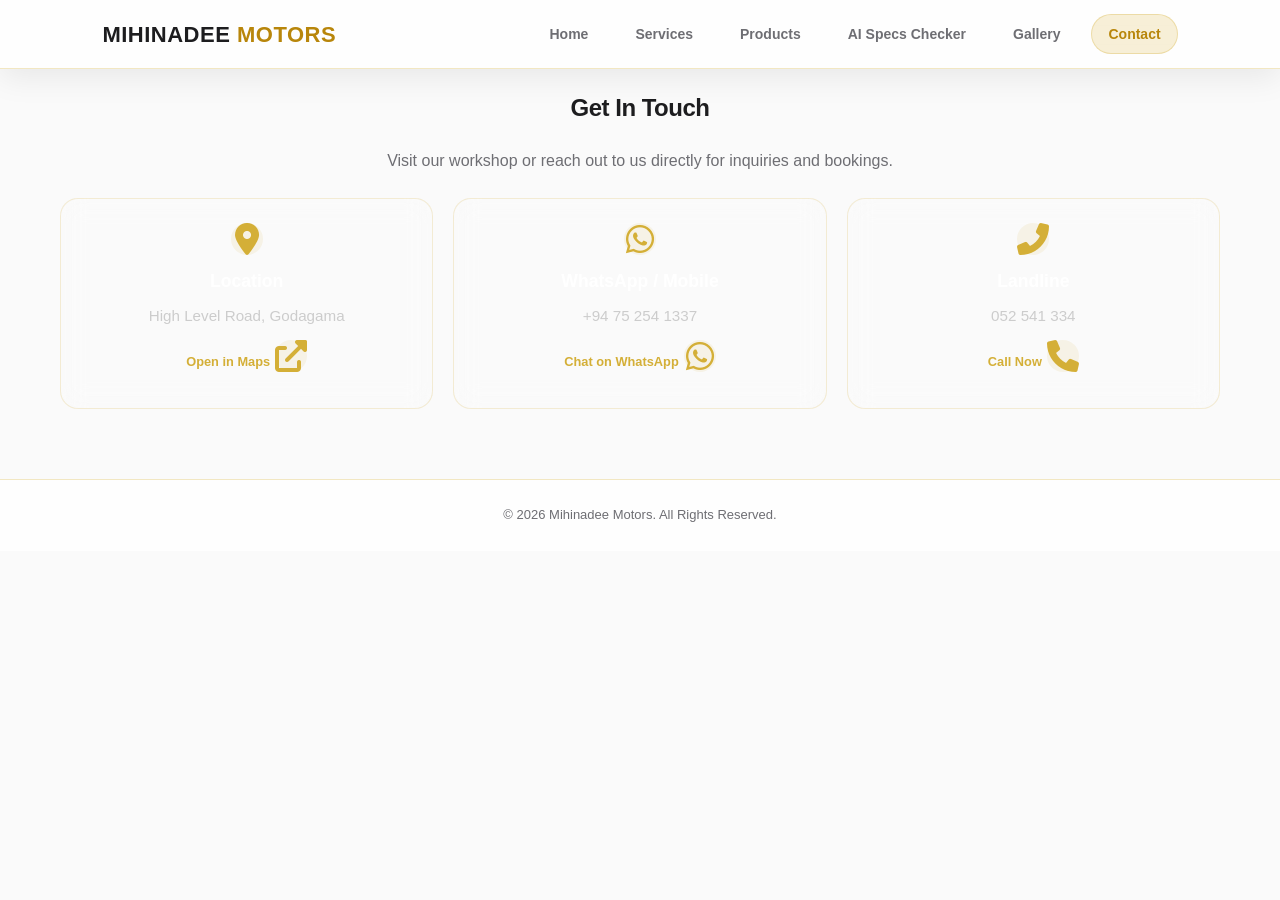
<file: contact.html>
<!DOCTYPE html>
<html lang="en">
<head>
    <meta charset="UTF-8">
    <meta name="viewport" content="width=device-width, initial-scale=1.0">
    <title>Mihinadee Motors | Contact Us</title>
    <link rel="stylesheet" href="style.css">
    <link rel="stylesheet" href="https://cdnjs.cloudflare.com/ajax/libs/font-awesome/6.0.0/css/all.min.css">
    <style>
        .contact-grid {
            display: grid;
            grid-template-columns: repeat(auto-fit, minmax(280px, 1fr));
            gap: 20px;
            margin-top: 25px;
        }

        .contact-card {
            background: rgba(255, 255, 255, 0.03);
            border: 1px solid rgba(212, 175, 55, 0.2);
            border-radius: 18px;
            padding: 24px;
            backdrop-filter: blur(12px);
            -webkit-backdrop-filter: blur(12px);
            text-align: center;
            transition: all 0.3s ease;
            text-decoration: none;
            display: flex;
            flex-direction: column;
            align-items: center;
            justify-content: center;
            color: inherit;
            cursor: pointer;
        }

        .contact-card:hover {
            border-color: #d4af37;
            transform: translateY(-4px);
            box-shadow: 0 10px 25px rgba(212, 175, 55, 0.15);
        }

        .contact-card i {
            font-size: 32px;
            color: #d4af37;
            margin-bottom: 12px;
            background: rgba(212, 175, 55, 0.1);
            padding: 16px;
            border-radius: 50%;
            width: 32px;
            height: 32px;
            display: flex;
            align-items: center;
            justify-content: center;
        }

        .contact-card h3 {
            color: #ffffff;
            margin-bottom: 8px;
            font-size: 1.1rem;
        }

        .contact-card p {
            color: #cccccc;
            margin: 0;
            font-size: 0.95rem;
        }

        .contact-card span.action-btn {
            margin-top: 12px;
            font-size: 0.8rem;
            color: #d4af37;
            font-weight: bold;
            display: inline-flex;
            align-items: center;
            gap: 5px;
        }
    </style>
</head>
<body>

    <header>
        <div class="logo">MIHINADEE <span>MOTORS</span></div>
        <button class="menu-toggle" onclick="toggleMenu()" aria-label="Toggle Navigation">☰</button>
        <nav id="nav-menu">
            <a href="index.html">Home</a>
            <a href="services.html">Services</a>
            <a href="products.html">Products</a>
            <a href="vehicle-checker.html">AI Specs Checker</a>
            <a href="gallery.html">Gallery</a>
            <a href="contact.html" class="active">Contact</a>
        </nav>
    </header>

    <main class="container">
        <section class="contact-section">
            <div class="section-header-wrap">
                <h2 class="section-title">Get In Touch</h2>
                <p style="color: var(--text-muted); margin-top: 5px;">Visit our workshop or reach out to us directly for inquiries and bookings.</p>
            </div>

            <div class="contact-grid">
                <!-- Location Card (Opens Exact Google Maps Link) -->
                <a href="https://www.google.com/maps/place/Mihinadee+Motors/@6.8533412,80.0393479,17z/data=!3m1!4b1!4m6!3m5!1s0x3ae2524ec1d03a27:0x574a3b39f9e1a7d8!8m2!3d6.8533412!4d80.0393479!16s%2Fg%2F11bzwpl_86" target="_blank" class="contact-card">
                    <i class="fas fa-map-marker-alt"></i>
                    <h3>Location</h3>
                    <p>High Level Road, Godagama</p>
                    <span class="action-btn">Open in Maps <i class="fas fa-external-link-alt"></i></span>
                </a>

                <!-- WhatsApp / Mobile Card -->
                <a href="https://api.whatsapp.com/send/?phone=94752541337&text=Hi%2C%20I%20have%20an%20inquiry%20about%20Mihinadee%20Motors" target="_blank" class="contact-card">
                    <i class="fab fa-whatsapp"></i>
                    <h3>WhatsApp / Mobile</h3>
                    <p>+94 75 254 1337</p>
                    <span class="action-btn">Chat on WhatsApp <i class="fab fa-whatsapp"></i></span>
                </a>

                <!-- Direct Phone Call Card -->
                <a href="tel:052541334" class="contact-card">
                    <i class="fas fa-phone-alt"></i>
                    <h3>Landline</h3>
                    <p>052 541 334</p>
                    <span class="action-btn">Call Now <i class="fas fa-phone"></i></span>
                </a>
            </div>
        </section>
    </main>

    <footer>
        <p>&copy; 2026 Mihinadee Motors. All Rights Reserved.</p>
    </footer>

    <script>
        function toggleMenu() {
            var nav = document.getElementById('nav-menu');
            var btn = document.querySelector('.menu-toggle');
            if (nav) {
                nav.classList.toggle('show');
                if (btn) btn.innerHTML = nav.classList.contains('show') ? '✕' : '☰';
            }
        }
    </script>
</body>
</html>
</file>
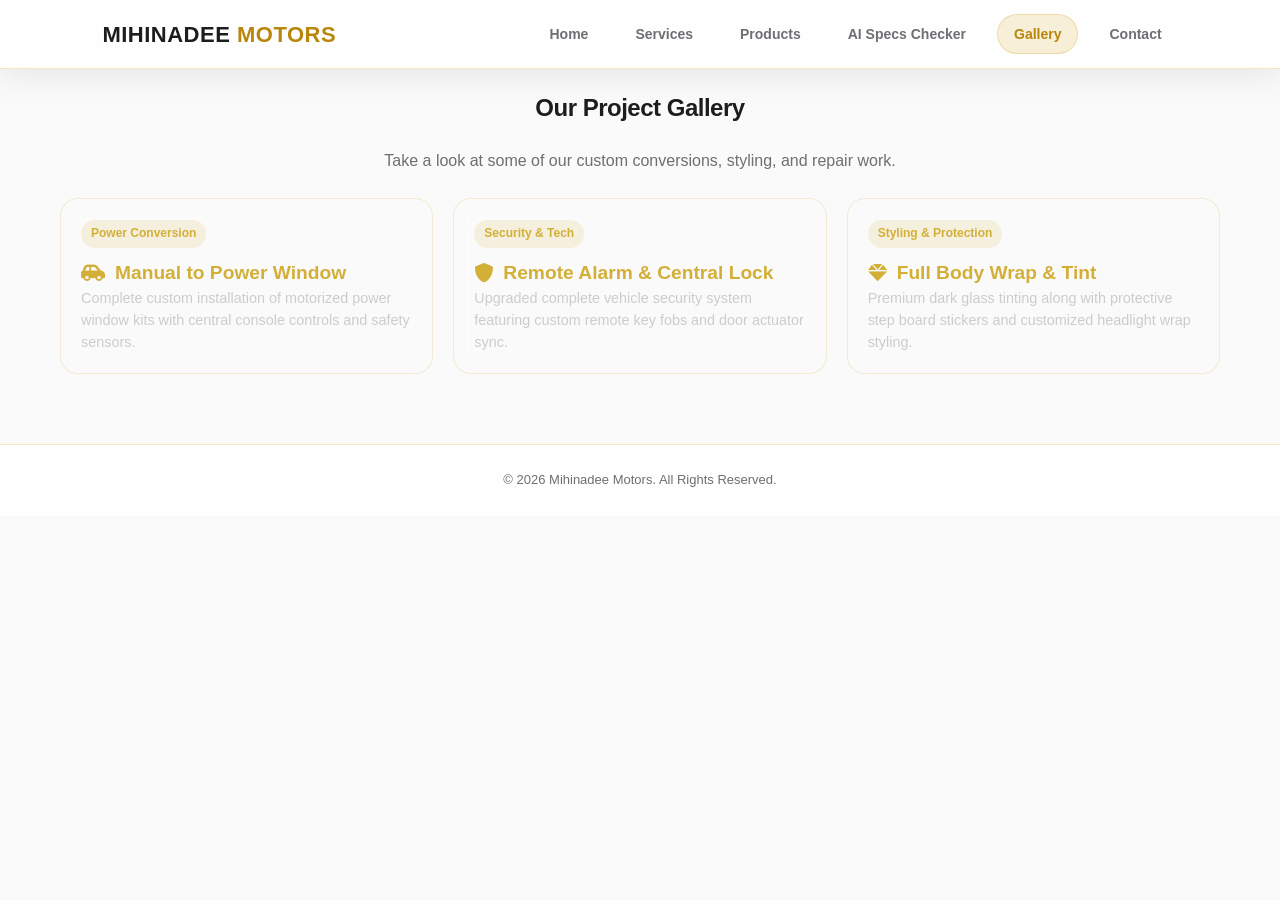
<file: gallery.html>
<!DOCTYPE html>
<html lang="en">
<head>
    <meta charset="UTF-8">
    <meta name="viewport" content="width=device-width, initial-scale=1.0">
    <title>Mihinadee Motors | Project Gallery</title>
    <link rel="stylesheet" href="style.css">
    <link rel="stylesheet" href="https://cdnjs.cloudflare.com/ajax/libs/font-awesome/6.0.0/css/all.min.css">
    <style>
        .projects-grid {
            display: grid;
            grid-template-columns: repeat(auto-fit, minmax(300px, 1fr));
            gap: 20px;
            margin-top: 25px;
        }

        .project-card {
            background: rgba(255, 255, 255, 0.03);
            border: 1px solid rgba(212, 175, 55, 0.2);
            border-radius: 18px;
            padding: 20px;
            backdrop-filter: blur(12px);
            -webkit-backdrop-filter: blur(12px);
            transition: all 0.3s ease;
        }

        .project-card:hover {
            border-color: #d4af37;
            transform: translateY(-4px);
            box-shadow: 0 10px 25px rgba(0, 0, 0, 0.5);
        }

        .project-card h3 {
            color: #d4af37;
            margin-top: 0;
            font-size: 1.2rem;
            display: flex;
            align-items: center;
            gap: 10px;
        }

        .project-card p {
            color: #cccccc;
            font-size: 0.9rem;
            line-height: 1.5;
        }

        .project-tag {
            display: inline-block;
            background: rgba(212, 175, 55, 0.15);
            color: #d4af37;
            padding: 4px 10px;
            border-radius: 20px;
            font-size: 0.75rem;
            font-weight: bold;
            margin-bottom: 10px;
        }
    </style>
</head>
<body>

    <header>
        <div class="logo">MIHINADEE <span>MOTORS</span></div>
        <button class="menu-toggle" onclick="toggleMenu()" aria-label="Toggle Navigation">☰</button>
        <nav id="nav-menu">
            <a href="index.html">Home</a>
            <a href="services.html">Services</a>
            <a href="products.html">Products</a>
            <a href="vehicle-checker.html">AI Specs Checker</a>
            <a href="gallery.html" class="active">Gallery</a>
            <a href="contact.html">Contact</a>
        </nav>
    </header>

    <main class="container">
        <section class="projects-section">
            <div class="section-header-wrap">
                <h2 class="section-title">Our Project Gallery</h2>
                <p style="color: var(--text-muted); margin-top: 5px;">Take a look at some of our custom conversions, styling, and repair work.</p>
            </div>

            <div class="projects-grid">
                <div class="project-card">
                    <span class="project-tag">Power Conversion</span>
                    <h3><i class="fas fa-car-side"></i> Manual to Power Window</h3>
                    <p>Complete custom installation of motorized power window kits with central console controls and safety sensors.</p>
                </div>

                <div class="project-card">
                    <span class="project-tag">Security & Tech</span>
                    <h3><i class="fas fa-shield-alt"></i> Remote Alarm & Central Lock</h3>
                    <p>Upgraded complete vehicle security system featuring custom remote key fobs and door actuator sync.</p>
                </div>

                <div class="project-card">
                    <span class="project-tag">Styling & Protection</span>
                    <h3><i class="fas fa-gem"></i> Full Body Wrap & Tint</h3>
                    <p>Premium dark glass tinting along with protective step board stickers and customized headlight wrap styling.</p>
                </div>
            </div>
        </section>
    </main>

    <footer>
        <p>&copy; 2026 Mihinadee Motors. All Rights Reserved.</p>
    </footer>

    <script>
        function toggleMenu() {
            var nav = document.getElementById('nav-menu');
            var btn = document.querySelector('.menu-toggle');
            if (nav) {
                nav.classList.toggle('show');
                if (btn) btn.innerHTML = nav.classList.contains('show') ? '✕' : '☰';
            }
        }
    </script>
</body>
</html>
</file>
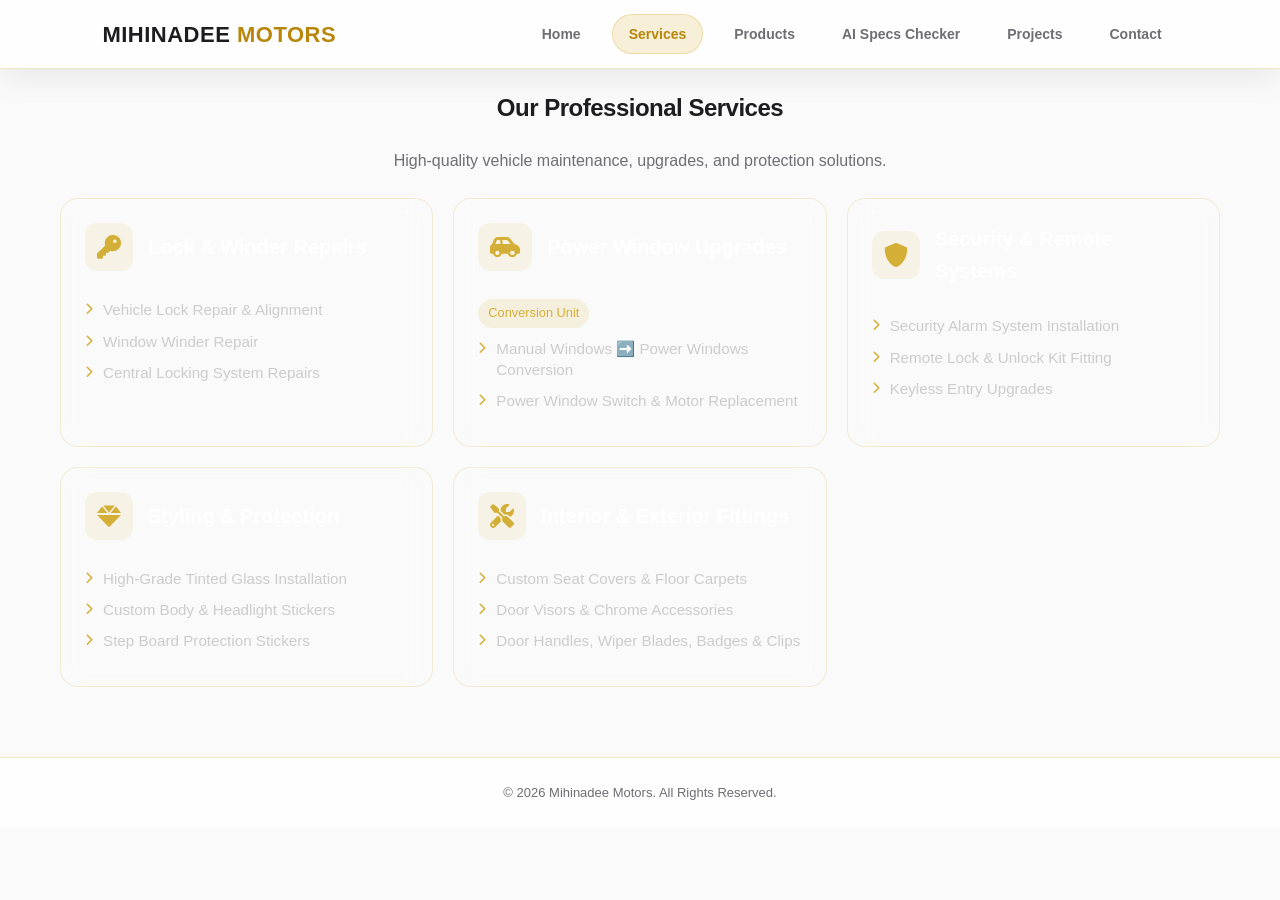
<file: services.html>
<!DOCTYPE html>
<html lang="en">
<head>
    <meta charset="UTF-8">
    <meta name="viewport" content="width=device-width, initial-scale=1.0">
    <title>Mihinadee Motors | Professional Services</title>
    <link rel="stylesheet" href="style.css">
    <link rel="stylesheet" href="https://cdnjs.cloudflare.com/ajax/libs/font-awesome/6.0.0/css/all.min.css">
    <style>
        /* iOS Style Service Cards Layout */
        .services-grid {
            display: grid;
            grid-template-columns: repeat(auto-fit, minmax(300px, 1fr));
            gap: 20px;
            margin-top: 25px;
        }

        .service-card {
            background: rgba(255, 255, 255, 0.03);
            border: 1px solid rgba(212, 175, 55, 0.2);
            border-radius: 18px;
            padding: 24px;
            backdrop-filter: blur(12px);
            -webkit-backdrop-filter: blur(12px);
            transition: all 0.3s ease;
        }

        .service-card:hover {
            border-color: #d4af37;
            transform: translateY(-4px);
            box-shadow: 0 10px 25px rgba(0, 0, 0, 0.5);
        }

        .service-card-header {
            display: flex;
            align-items: center;
            gap: 15px;
            margin-bottom: 15px;
            border-bottom: 1px solid rgba(255, 255, 255, 0.08);
            padding-bottom: 12px;
        }

        .service-card-header i {
            font-size: 24px;
            color: #d4af37;
            background: rgba(212, 175, 55, 0.1);
            padding: 12px;
            border-radius: 12px;
        }

        .service-card-header h3 {
            margin: 0;
            font-size: 1.25rem;
            color: #ffffff;
            font-weight: 600;
        }

        .service-list {
            list-style: none;
            padding: 0;
            margin: 0;
        }

        .service-list li {
            color: #cccccc;
            font-size: 0.95rem;
            margin-bottom: 10px;
            display: flex;
            align-items: flex-start;
            gap: 10px;
            line-height: 1.4;
        }

        .service-list li i {
            color: #d4af37;
            font-size: 12px;
            margin-top: 4px;
        }

        .badge-ios {
            display: inline-block;
            background: rgba(212, 175, 55, 0.15);
            color: #d4af37;
            padding: 4px 10px;
            border-radius: 20px;
            font-size: 0.8rem;
            font-weight: 500;
            margin-bottom: 10px;
        }
    </style>
</head>
<body>

    <header>
        <div class="logo">MIHINADEE <span>MOTORS</span></div>
        <button class="menu-toggle" onclick="toggleMenu()" aria-label="Toggle Navigation">☰</button>
        <nav id="nav-menu">
            <a href="index.html">Home</a>
            <a href="services.html" class="active">Services</a>
            <a href="products.html">Products</a>
            <a href="vehicle-checker.html">AI Specs Checker</a>
            <a href="projects.html">Projects</a>
            <a href="contact.html">Contact</a>
        </nav>
    </header>

    <main class="container">
        <section class="services-section">
            <div class="section-header-wrap">
                <h2 class="section-title">Our Professional Services</h2>
                <p style="color: var(--text-muted); margin-top: 5px;">High-quality vehicle maintenance, upgrades, and protection solutions.</p>
            </div>

            <div class="services-grid">

                <!-- Lock & Winder Repairs -->
                <div class="service-card">
                    <div class="service-card-header">
                        <i class="fas fa-key"></i>
                        <h3>Lock & Winder Repairs</h3>
                    </div>
                    <ul class="service-list">
                        <li><i class="fas fa-chevron-right"></i> Vehicle Lock Repair & Alignment</li>
                        <li><i class="fas fa-chevron-right"></i> Window Winder Repair</li>
                        <li><i class="fas fa-chevron-right"></i> Central Locking System Repairs</li>
                    </ul>
                </div>

                <!-- Power Window Conversions -->
                <div class="service-card">
                    <div class="service-card-header">
                        <i class="fas fa-car-side"></i>
                        <h3>Power Window Upgrades</h3>
                    </div>
                    <span class="badge-ios">Conversion Unit</span>
                    <ul class="service-list">
                        <li><i class="fas fa-chevron-right"></i> Manual Windows ➡️ Power Windows Conversion</li>
                        <li><i class="fas fa-chevron-right"></i> Power Window Switch & Motor Replacement</li>
                    </ul>
                </div>

                <!-- Security Systems -->
                <div class="service-card">
                    <div class="service-card-header">
                        <i class="fas fa-shield-alt"></i>
                        <h3>Security & Remote Systems</h3>
                    </div>
                    <ul class="service-list">
                        <li><i class="fas fa-chevron-right"></i> Security Alarm System Installation</li>
                        <li><i class="fas fa-chevron-right"></i> Remote Lock & Unlock Kit Fitting</li>
                        <li><i class="fas fa-chevron-right"></i> Keyless Entry Upgrades</li>
                    </ul>
                </div>

                <!-- Styling & Protection -->
                <div class="service-card">
                    <div class="service-card-header">
                        <i class="fas fa-gem"></i>
                        <h3>Styling & Protection</h3>
                    </div>
                    <ul class="service-list">
                        <li><i class="fas fa-chevron-right"></i> High-Grade Tinted Glass Installation</li>
                        <li><i class="fas fa-chevron-right"></i> Custom Body & Headlight Stickers</li>
                        <li><i class="fas fa-chevron-right"></i> Step Board Protection Stickers</li>
                    </ul>
                </div>

                <!-- Interior & Exterior Fittings -->
                <div class="service-card">
                    <div class="service-card-header">
                        <i class="fas fa-tools"></i>
                        <h3>Interior & Exterior Fittings</h3>
                    </div>
                    <ul class="service-list">
                        <li><i class="fas fa-chevron-right"></i> Custom Seat Covers & Floor Carpets</li>
                        <li><i class="fas fa-chevron-right"></i> Door Visors & Chrome Accessories</li>
                        <li><i class="fas fa-chevron-right"></i> Door Handles, Wiper Blades, Badges & Clips</li>
                    </ul>
                </div>

            </div>
        </section>
    </main>

    <footer>
        <p>&copy; 2026 Mihinadee Motors. All Rights Reserved.</p>
    </footer>

    <script>
        function toggleMenu() {
            var nav = document.getElementById('nav-menu');
            var btn = document.querySelector('.menu-toggle');
            if (nav) {
                nav.classList.toggle('show');
                if (btn) btn.innerHTML = nav.classList.contains('show') ? '✕' : '☰';
            }
        }
    </script>
</body>
</html>
</file>
<file: style.css>
/* ================= SYSTEM AUTO LIGHT / DARK MODE (iOS 26 Theme) ================= */
:root {
    --bg-color: #FAFAFA;
    --text-main: #1D1D1F;
    --text-muted: #6E6E73;
    --card-bg: rgba(255, 255, 255, 0.75);
    --header-bg: rgba(255, 255, 255, 0.8);
    --border-color: rgba(212, 175, 55, 0.3);
    --gold-main: #B8860B;
    --gold-gradient: linear-gradient(135deg, #D4AF37 0%, #AA7C11 100%);
    --search-bg: rgba(255, 255, 255, 0.6);
    --shadow-color: rgba(0, 0, 0, 0.08);
}

@media (prefers-color-scheme: dark) {
    :root {
        --bg-color: #0D0D0E;
        --text-main: #F5F5F7;
        --text-muted: #A1A1A6;
        --card-bg: rgba(30, 30, 32, 0.65);
        --header-bg: rgba(20, 20, 22, 0.8);
        --border-color: rgba(212, 175, 55, 0.4);
        --gold-main: #D4AF37;
        --search-bg: rgba(255, 255, 255, 0.08);
        --shadow-color: rgba(0, 0, 0, 0.5);
    }
}

* {
    margin: 0;
    padding: 0;
    box-sizing: border-box;
    font-family: -apple-system, BlinkMacSystemFont, "Segoe UI", Roboto, Helvetica, Arial, sans-serif;
}

body {
    background-color: var(--bg-color);
    color: var(--text-main);
    line-height: 1.6;
    transition: background-color 0.4s ease, color 0.4s ease;
}

.container {
    max-width: 1200px;
    margin: 0 auto;
    padding: 20px;
}

/* ================= iOS GLASS NAVIGATION BAR ================= */
header {
    position: sticky;
    top: 0;
    z-index: 1000;
    display: flex;
    justify-content: space-between;
    align-items: center;
    padding: 14px 8%;
    background: var(--header-bg);
    backdrop-filter: blur(25px) saturate(180%);
    -webkit-backdrop-filter: blur(25px) saturate(180%);
    border-bottom: 1px solid var(--border-color);
    box-shadow: 0 8px 32px 0 var(--shadow-color);
    transition: all 0.4s ease;
}

.logo {
    font-size: 22px;
    font-weight: 800;
    color: var(--text-main);
    letter-spacing: 0.5px;
    text-transform: uppercase;
}

.logo span {
    color: var(--gold-main);
}

/* Desktop Navigation Links */
nav {
    display: flex;
    gap: 15px;
    align-items: center;
}

nav a {
    color: var(--text-muted);
    text-decoration: none;
    font-weight: 600;
    font-size: 14px;
    padding: 8px 16px;
    border-radius: 20px;
    transition: all 0.3s ease;
}

nav a:hover {
    color: var(--gold-main);
    background: rgba(212, 175, 55, 0.12);
}

nav a.active {
    color: var(--gold-main);
    background: rgba(212, 175, 55, 0.2);
    font-weight: 700;
    border: 1px solid var(--border-color);
}

.menu-toggle {
    display: none;
    background: rgba(212, 175, 55, 0.1);
    border: 1px solid var(--border-color);
    color: var(--gold-main);
    font-size: 22px;
    padding: 6px 14px;
    border-radius: 12px;
    cursor: pointer;
}

/* Mobile Nav Card */
@media (max-width: 768px) {
    .menu-toggle { display: block; }
    nav {
        position: absolute;
        top: 110%;
        left: 5%;
        width: 90%;
        background: var(--header-bg);
        backdrop-filter: blur(30px) saturate(200%);
        -webkit-backdrop-filter: blur(30px) saturate(200%);
        border-radius: 24px;
        border: 1px solid var(--border-color);
        box-shadow: 0 20px 40px var(--shadow-color);
        flex-direction: column;
        gap: 5px;
        padding: 0;
        max-height: 0;
        overflow: hidden;
        opacity: 0;
        visibility: hidden;
        transition: all 0.4s cubic-bezier(0.16, 1, 0.3, 1);
    }
    nav.show {
        max-height: 450px;
        opacity: 1;
        visibility: visible;
        padding: 15px;
    }
    nav a {
        width: 100%;
        text-align: center;
        padding: 12px 0;
    }
}

/* ================= iOS 26 GLASS SEARCH BAR ================= */
.products-section {
    padding: 25px 0;
}

.section-header-wrap {
    display: flex;
    flex-direction: column;
    align-items: center;
    gap: 15px;
    margin-bottom: 25px;
}

.section-title {
    font-size: 24px;
    font-weight: 800;
    color: var(--text-main);
    letter-spacing: -0.5px;
}

.ios-search-bar {
    display: flex;
    align-items: center;
    width: 100%;
    max-width: 480px;
    background: var(--search-bg);
    backdrop-filter: blur(20px) saturate(180%);
    -webkit-backdrop-filter: blur(20px) saturate(180%);
    border: 1px solid var(--border-color);
    border-radius: 30px;
    padding: 10px 18px;
    box-shadow: 0 8px 25px var(--shadow-color);
    transition: all 0.3s cubic-bezier(0.16, 1, 0.3, 1);
}

.ios-search-bar:focus-within {
    transform: scale(1.02);
    border-color: var(--gold-main);
    box-shadow: 0 10px 30px rgba(212, 175, 55, 0.3);
}

.ios-search-bar i {
    color: var(--gold-main);
    font-size: 16px;
    margin-right: 10px;
}

.ios-search-bar input {
    border: none;
    background: transparent;
    outline: none;
    font-size: 15px;
    color: var(--text-main);
    width: 100%;
}

.ios-search-bar input::placeholder {
    color: var(--text-muted);
}

/* ================= PRODUCTS GRID (PC & MOBILE RESPONSIVE) ================= */
/* Default PC Layout: 2 Columns Side-by-Side */
.product-grid-2col {
    display: grid;
    grid-template-columns: repeat(2, 1fr);
    gap: 20px;
}

.product-card {
    background: var(--card-bg);
    backdrop-filter: blur(20px) saturate(180%);
    -webkit-backdrop-filter: blur(20px) saturate(180%);
    border: 1px solid var(--border-color);
    border-radius: 20px;
    overflow: hidden;
    box-shadow: 0 8px 20px var(--shadow-color);
    transition: transform 0.3s ease, box-shadow 0.3s ease;
    display: flex;
    flex-direction: column;
}

.product-card:hover {
    transform: translateY(-4px);
    box-shadow: 0 12px 30px rgba(212, 175, 55, 0.25);
}

.product-card img {
    width: 100%;
    height: 180px;
    object-fit: cover;
}

.product-info {
    padding: 16px;
    display: flex;
    flex-direction: column;
    flex-grow: 1;
}

.product-info h3 {
    font-size: 16px;
    font-weight: 700;
    color: var(--text-main);
    margin-bottom: 6px;
}

.product-info p {
    font-size: 13px;
    color: var(--text-muted);
    margin-bottom: 10px;
    line-height: 1.4;
}

.product-info .price {
    font-size: 15px;
    font-weight: 800;
    color: var(--gold-main);
    margin-bottom: 12px;
}

.btn-gold-sm {
    background: var(--gold-gradient);
    color: #FFF;
    text-align: center;
    padding: 10px 14px;
    border-radius: 12px;
    text-decoration: none;
    font-size: 13px;
    font-weight: 600;
    margin-top: auto;
    transition: opacity 0.3s ease;
}

.btn-gold-sm:hover {
    opacity: 0.9;
}

/* Mobile Devices Optimization */
@media (max-width: 600px) {
    .product-grid-2col { 
        gap: 12px; 
    }
    .product-card img { 
        height: 120px; 
    }
    .product-info { 
        padding: 10px; 
    }
    .product-info h3 { 
        font-size: 13px; 
    }
    .product-info p { 
        font-size: 11px; 
    }
    .product-info .price { 
        font-size: 13px; 
    }
}

/* ================= SECRET ADMIN PANEL STYLES ================= */
.admin-card {
    background: var(--card-bg);
    backdrop-filter: blur(25px) saturate(180%);
    -webkit-backdrop-filter: blur(25px) saturate(180%);
    border: 1px solid var(--border-color);
    border-radius: 24px;
    padding: 30px;
    max-width: 650px;
    margin: 30px auto;
    box-shadow: 0 10px 40px var(--shadow-color);
}

.admin-card h2 {
    color: var(--text-main);
    font-size: 22px;
    font-weight: 800;
    margin-bottom: 6px;
}

.admin-subtitle {
    color: var(--text-muted);
    font-size: 13px;
    margin-bottom: 20px;
}

.form-group {
    display: flex;
    flex-direction: column;
    gap: 6px;
    margin-bottom: 18px;
}

.form-group label {
    font-size: 13px;
    font-weight: 700;
    color: var(--text-main);
}

.form-group input, 
.form-group textarea {
    background: var(--search-bg);
    border: 1px solid var(--border-color);
    border-radius: 14px;
    padding: 12px 16px;
    color: var(--text-main);
    font-size: 14px;
    outline: none;
    transition: all 0.3s ease;
}

.form-group input:focus, 
.form-group textarea:focus {
    border-color: var(--gold-main);
    box-shadow: 0 0 12px rgba(212, 175, 55, 0.25);
}

.hint {
    font-size: 11px;
    color: var(--text-muted);
}

.preview-section {
    margin-top: 10px;
    margin-bottom: 22px;
}

.preview-section label {
    font-size: 13px;
    font-weight: 700;
    color: var(--text-main);
    display: block;
    margin-bottom: 10px;
}

.preview-grid {
    display: grid;
    grid-template-columns: repeat(4, 1fr);
    gap: 10px;
    background: var(--search-bg);
    border: 1px dashed var(--border-color);
    padding: 12px;
    border-radius: 16px;
    min-height: 100px;
    align-items: center;
    justify-content: center;
}

.no-preview {
    grid-column: span 4;
    text-align: center;
    font-size: 12px;
    color: var(--text-muted);
}

.preview-item {
    position: relative;
    border-radius: 10px;
    overflow: hidden;
    aspect-ratio: 1;
    border: 1px solid var(--border-color);
}

.preview-item img {
    width: 100%;
    height: 100%;
    object-fit: cover;
}

.image-number {
    position: absolute;
    bottom: 0;
    left: 0;
    right: 0;
    background: rgba(0, 0, 0, 0.65);
    color: #fff;
    font-size: 9px;
    text-align: center;
    padding: 2px 0;
}

.btn-gold-admin {
    width: 100%;
    background: var(--gold-gradient);
    color: #FFF;
    border: none;
    padding: 14px;
    border-radius: 16px;
    font-size: 15px;
    font-weight: 700;
    cursor: pointer;
    box-shadow: 0 6px 20px rgba(212, 175, 55, 0.3);
    transition: transform 0.2s ease, opacity 0.2s ease;
}

.btn-gold-admin:hover {
    opacity: 0.95;
    transform: translateY(-2px);
}

@media (max-width: 500px) {
    .preview-grid {
        grid-template-columns: repeat(2, 1fr);
    }
    .no-preview {
        grid-column: span 2;
    }
}

/* ================= FOOTER ================= */
footer {
    text-align: center;
    padding: 25px;
    background: var(--header-bg);
    border-top: 1px solid var(--border-color);
    margin-top: 50px;
    color: var(--text-muted);
    font-size: 13px;
}
</file>
